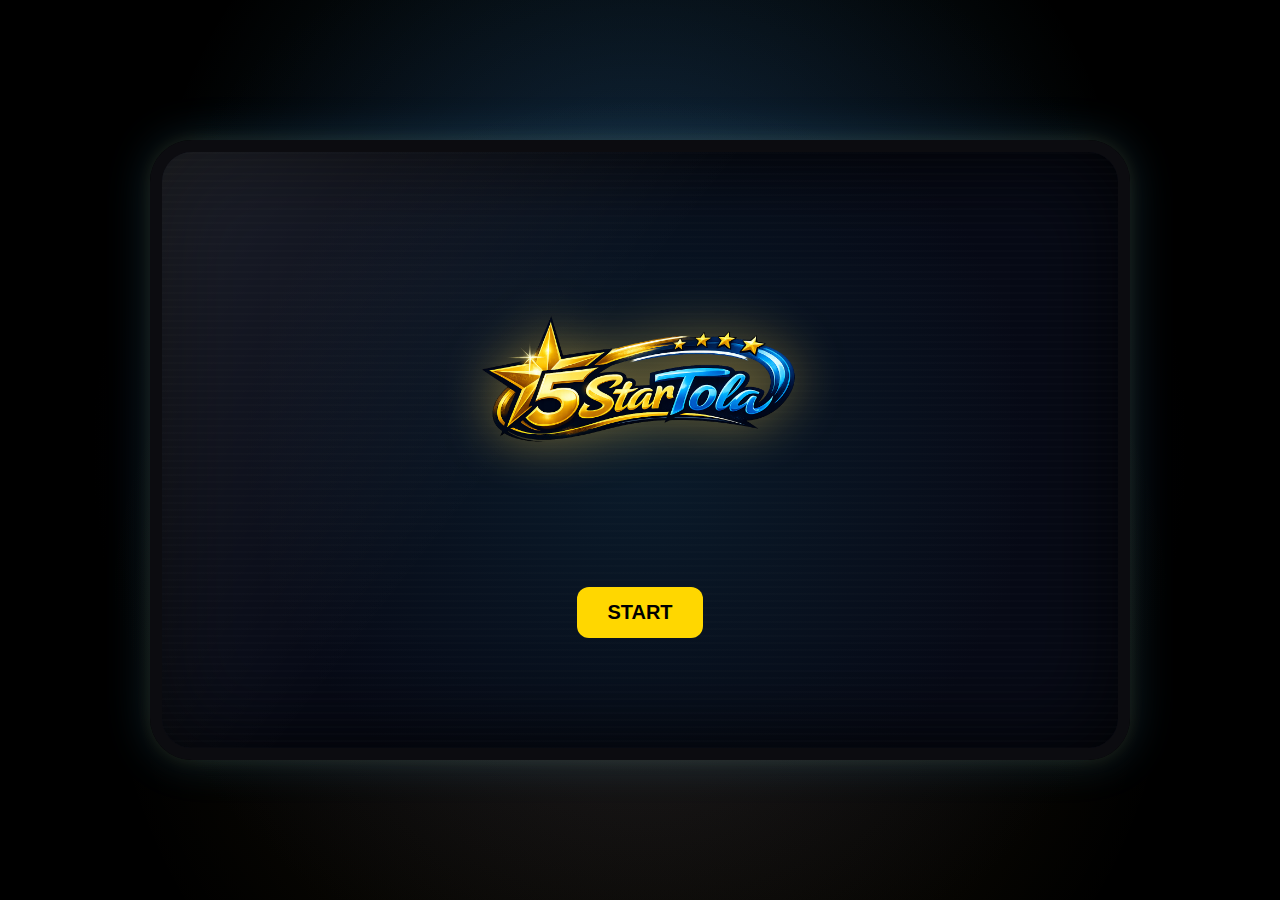
<file: index.html>
<!DOCTYPE html>
<html>
<head>
<meta charset="UTF-8" />
<title>5 Star Tola</title>
<link rel="stylesheet" href="style.css" />
<link rel="icon" type="image/x-icon" href="assets/pacboy.png" />

<!-- Pixel font -->
<link rel="preconnect" href="https://fonts.googleapis.com" />
<link rel="preconnect" href="https://fonts.gstatic.com" crossorigin />
<link href="https://fonts.googleapis.com/css2?family=Press+Start+2P&display=swap" rel="stylesheet" />
</head>

<body>

<div class="arcadeFrame">
  <div class="screen">
    <div class="home">
      <img src="assets/5starlogo.png" class="logo" alt="5 Star Tola">

      <!-- Pixel stars -->
      <div class="starRow" aria-hidden="true">
        <span class="pxStar"></span>
        <span class="pxStar"></span>
        <span class="pxStar"></span>
        <span class="pxStar"></span>
        <span class="pxStar"></span>
      </div>

      <button class="startBtn" onclick="startGame()">
        START
      </button>
    </div>
  </div>
</div>

<script>
function startGame() {
  window.location.href = "select.html";
}
</script>

</body>
</html>
</file>
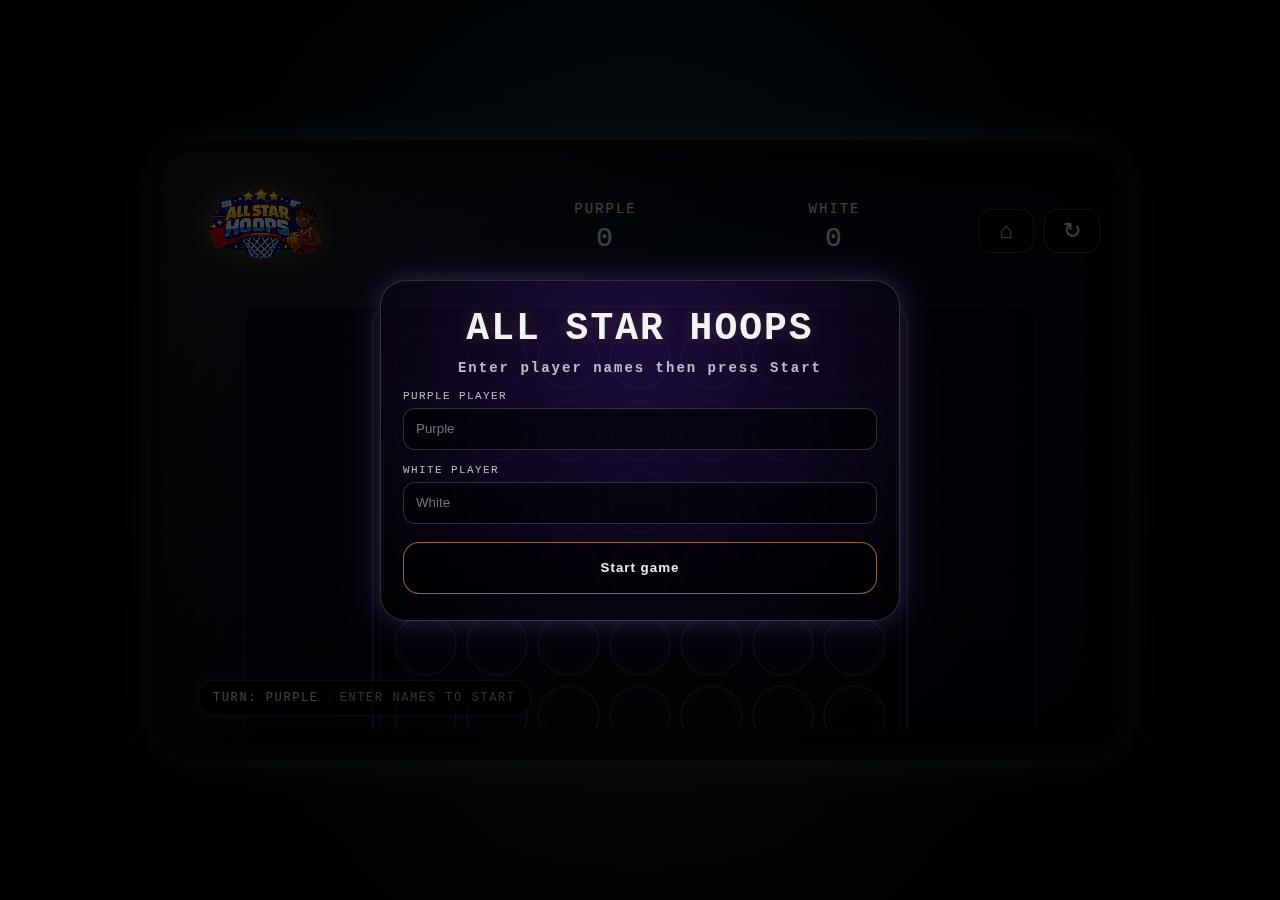
<file: allstar.html>
<!doctype html>
<html lang="en">
<head>
  <meta charset="utf-8" />
  <meta name="viewport" content="width=device-width,initial-scale=1" />
  <title>5StarTola | All Star Hoops</title>
  <link rel="stylesheet" href="allstar.css" />
</head>
<body>
  <div class="arcadeFrame">
    <div class="screen">
      <div class="bbWrap2">

        <div class="pmHud">
          <div class="pmLeft">
            <img class="pmLogo" src="assets/allstarhoopslogo.png" alt="5StarTola" />
          </div>

          <div class="pmCenter">
            <div class="pmLabels">
              <div id="pLabel">PURPLE</div>
              <div id="wLabel">WHITE</div>
            </div>
            <div class="pmScores">
              <div id="pScore">0</div>
              <div id="wScore">0</div>
            </div>
          </div>

          <div class="pmRight">
            <button class="pmHomeBtn" id="homeBtn" title="Home">⌂</button>
            <button class="pmHomeBtn" id="resetBtn" title="Reset">↻</button>
          </div>
        </div>

        <div class="pmStage">
          <canvas id="game" width="840" height="520" aria-label="All Star Hoops Connect 4"></canvas>

          <div class="bbLivesBar">
            <div id="livesTrack">
              <div id="turnPill">TURN: PURPLE</div>
              <div id="statusPill">FIRST TO CONNECT 4</div>
            </div>
          </div>
        </div>

      </div>
    </div>
  </div>

  <!-- Pre game name popup -->
  <div id="startModal" class="modal" role="dialog" aria-modal="true">
    <div class="modalCard">
      <div class="modalTitle">ALL STAR HOOPS</div>
      <div class="modalSub">Enter player names then press Start</div>

      <div class="formRow">
        <label class="nameLabel" for="startPurple">Purple player</label>
        <input id="startPurple" class="nameInput" type="text" maxlength="12" placeholder="Purple" />
      </div>

      <div class="formRow">
        <label class="nameLabel" for="startWhite">White player</label>
        <input id="startWhite" class="nameInput" type="text" maxlength="12" placeholder="White" />
      </div>

      <button id="startBtn" class="modalBtn">Start game</button>
    </div>
  </div>

  <!-- Win popup -->
  <div id="winModal" class="modal hidden" role="dialog" aria-modal="true">
    <div class="modalCard">
      <div id="winTitle" class="modalTitle">PURPLE WINS</div>
      <div id="winSub" class="modalSub">CONNECT 4</div>
      <button id="playAgainBtn" class="modalBtn">Play again</button>
    </div>
  </div>

  <script src="allstar.js"></script>
</body>
</html>
</file>
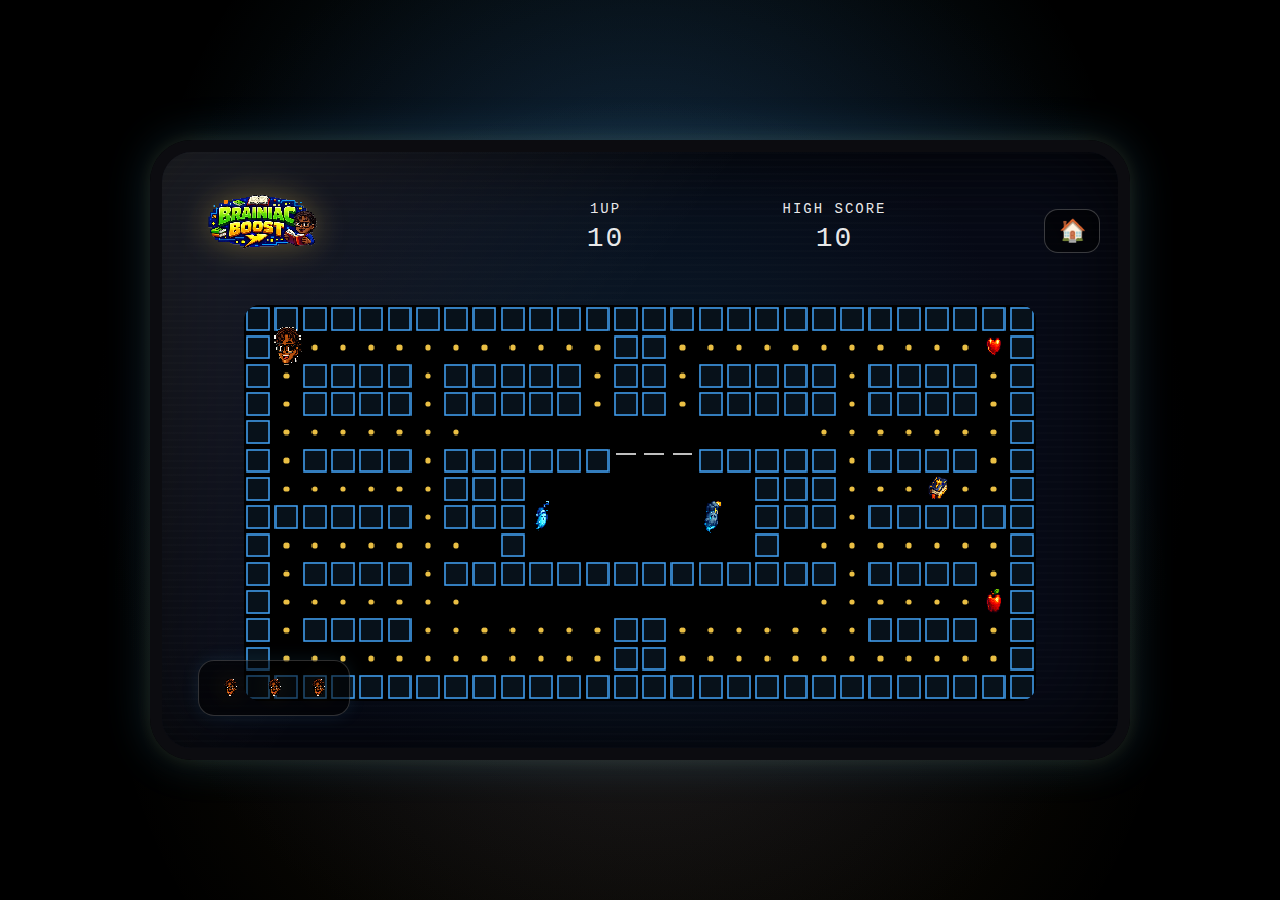
<file: brainiac.html>
<!DOCTYPE html>
<html>
<head>
  <meta charset="UTF-8" />
  <title>Brainiac Boost</title>
  <link rel="stylesheet" href="brainiac.css" />
</head>
<body>

<div class="arcadeFrame">
  <div class="screen">
    <div class="bbWrap2">

      <div class="pmHud">
        <div class="pmLeft">
          <img class="pmLogo" src="assets/bblogo.png" alt="Brainiac Boost logo" />
        </div>

        <div class="pmCenter">
          <div class="pmLabels">
            <div>1UP</div>
            <div>HIGH SCORE</div>
          </div>
          <div class="pmScores">
            <div id="score">0</div>
            <div id="high">0</div>
          </div>
        </div>

        <div class="pmRight">
          <button class="pmHomeBtn" id="homeBtn" title="Home">🏠</button>
        </div>
      </div>

      <div class="pmStage">
        <canvas id="game"></canvas>

        <div class="bbLivesBar">
          <div id="livesTrack"></div>
        </div>
      </div>

    </div>
  </div>
</div>

<script src="brainiac.js"></script>
</body>
</html>
</file>
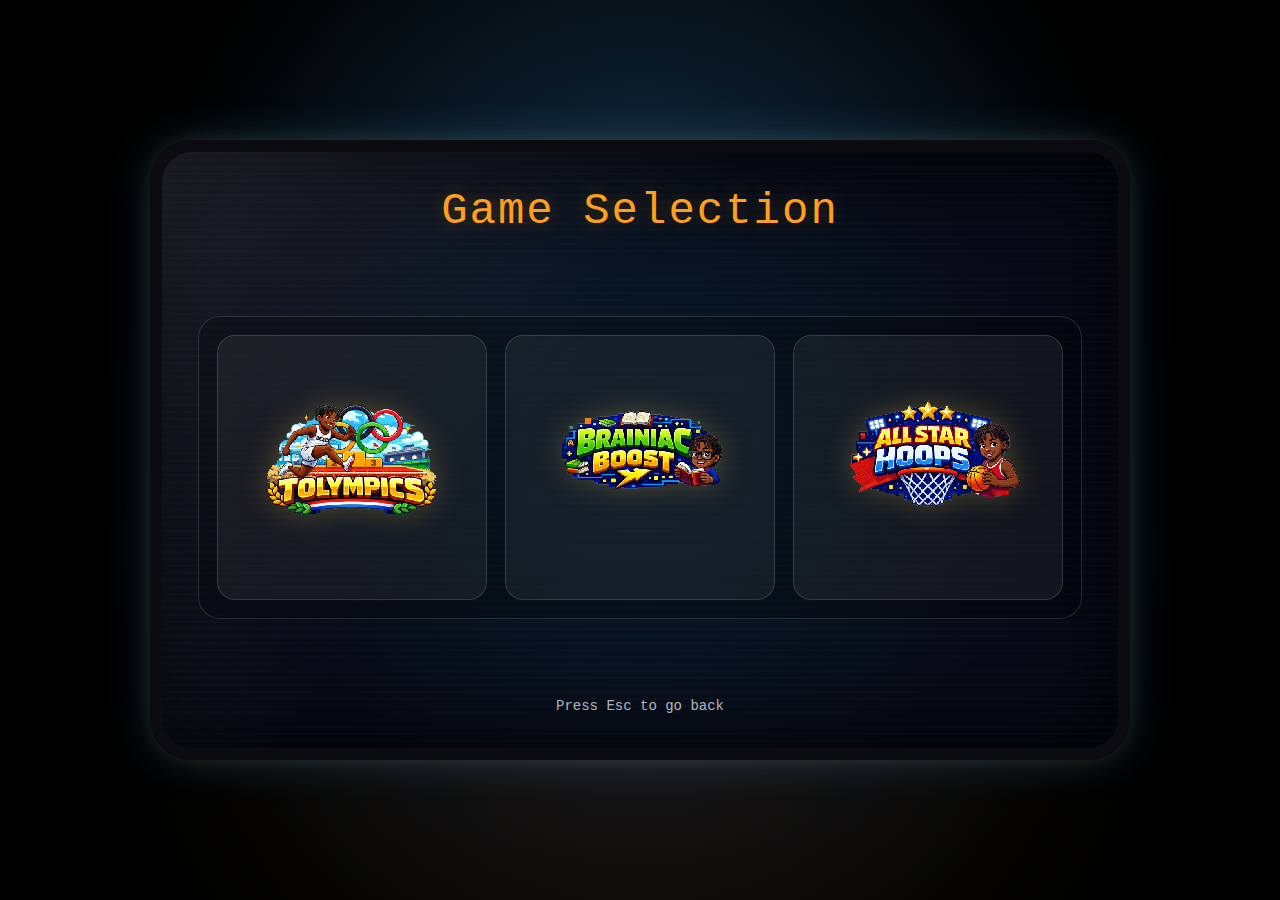
<file: select.html>
<!DOCTYPE html>
<html>
<head>
<meta charset="UTF-8">
<title>5 Star Tola </title>
<link rel="stylesheet" href="style.css">
</head>

<body>

<div class="arcadeFrame">
  <div class="screen">

    <div class="selectWrap">
      <div class="selectHeader">
        <div class="selectTitle">Game Selection</div>
      </div>

      <div class="selectGrid">
        <a class="selectCard" href="#">
          <img src="assets/tolympicslogo.png" alt="Tolympics">
        </a>

        <a class="selectCard" href="brainiac.html">
  <img src="assets/bblogo.png" alt="Brainiac Boost">
  <div class="selectName"></div>

        </a>

        <a class="selectCard" href="#">
          <img src="assets/allstarhoopslogo.png" alt="All Star Hoops">
        </a>
      </div>

      <div class="selectFooter">Press Esc to go back</div>
    </div>

  </div>
</div>

<script>
document.addEventListener("keydown", (e) => {
  if (e.key === "Escape") window.location.href = "index.html";
});
</script>

</body>
</html>
</file>
<file: style.css>
:root{
  --bg:#05050b;
  --deep:#070a16;
  --panel:#0a1b2b;
  --bezel:#0c0c10;
  --neon:#4cc9ff;
  --gold:#f7c948;
  --orange:#ff9f1c;
  --white:rgba(255,255,255,.92);
  --muted:rgba(255,255,255,.7);
  --stroke:rgba(255,255,255,.14);
}

*{ box-sizing:border-box; }

html, body{ height:100%; }

body{
  margin:0;
  background: var(--bg);
  color: var(--white);
  font-family: ui-monospace, SFMono-Regular, Menlo, Monaco, Consolas, "Liberation Mono", "Courier New", monospace;
  overflow:hidden;
}

.arcadeFrame{
  height:100vh;
  display:flex;
  align-items:center;
  justify-content:center;
  background:
    radial-gradient(circle at 50% 30%, rgba(76,201,255,.18), transparent 55%),
    radial-gradient(circle at 50% 70%, rgba(247,201,72,.10), transparent 60%),
    radial-gradient(circle at center, #0a0f2a 0%, #000 70%);
}

.screen{
  position:relative;
  width: 980px;
  height: 620px;
  border-radius: 42px;
  background: radial-gradient(circle at center, var(--panel) 0%, var(--deep) 70%);
  border: 12px solid var(--bezel);
  box-shadow:
    inset 0 0 90px rgba(0,0,0,.92),
    0 0 45px rgba(76,201,255,.18),
    0 0 18px rgba(247,201,72,.10);
  overflow:hidden;
}

.screen::before{
  content:"";
  position:absolute;
  inset:-35%;
  background: linear-gradient(120deg, rgba(255,255,255,.16), transparent 45%);
  transform: rotate(8deg);
  pointer-events:none;
}

.screen::after{
  content:"";
  position:absolute;
  inset:0;
  background:
    repeating-linear-gradient(
      to bottom,
      rgba(255,255,255,.03),
      rgba(255,255,255,.03) 2px,
      transparent 2px,
      transparent 7px
    );
  opacity:.35;
  pointer-events:none;
}

.home{
  height:100%;
  display:flex;
  flex-direction:column;
  justify-content:center;
  align-items:center;
  gap: 22px;
  position:relative;
  z-index:2;
}

.logo{
  width: 420px;
  max-width: 70%;
  animation: logoSpin 10s linear infinite;
  filter: drop-shadow(0 0 26px rgba(247,201,72,.45));
}

.press{
  color: var(--gold);
  font-size: 22px;
  letter-spacing: 1px;
  text-shadow: 0 0 16px rgba(247,201,72,.25);
  animation: blink 1.15s infinite;
}

@keyframes logoSpin{
  from{ transform: rotateY(0deg); }
  to{ transform: rotateY(360deg); }
}

@keyframes blink{
  50%{ opacity:0; }
}

.selectWrap{
  height:100%;
  padding: 34px 36px;
  display:flex;
  flex-direction:column;
  justify-content:space-between;
  position:relative;
  z-index:2;
}

.selectHeader{
  text-align:center;
}

.selectTitle{
  font-size: 44px;
  letter-spacing: 2px;
  color: var(--orange);
  text-shadow: 0 0 18px rgba(255,159,28,.25);
}

.selectSub{
  margin-top: 8px;
  font-size: 14px;
  letter-spacing: 2px;
  color: var(--muted);
}

.selectGrid{
  display:grid;
  grid-template-columns: repeat(3, 1fr);
  gap: 18px;
  padding: 18px;
  border-radius: 22px;
  background: rgba(0,0,0,.22);
  border: 1px solid var(--stroke);
}

.selectCard{
  border-radius: 18px;
  padding: 14px;
  background: rgba(255,255,255,.06);
  border: 1px solid var(--stroke);
  cursor: pointer;
  transition: transform .15s ease, box-shadow .15s ease, border-color .15s ease;
  text-align:center;
  text-decoration:none;
  color: var(--white);
  display:block;
}

.selectCard:hover{
  transform: translateY(-3px);
  border-color: rgba(76,201,255,.7);
  box-shadow: 0 0 18px rgba(76,201,255,.22);
}

.selectCard img{
  width: 100%;
  height: 220px;
  object-fit: contain;
  image-rendering: pixelated;
  filter: drop-shadow(0 0 14px rgba(247,201,72,.25));
}

.selectName{
  margin-top: 10px;
  font-size: 16px;
  color: var(--gold);
  letter-spacing: 1px;
}

.selectFooter{
  text-align:center;
  font-size: 14px;
  color: var(--muted);
}
.bbWrap{
  height:100%;
  padding: 26px 28px;
  display:flex;
  flex-direction:column;
  justify-content:space-between;
  position:relative;
  z-index:2;
}

.bbHud{
  text-align:center;
}

.bbTitle{
  font-size: 34px;
  letter-spacing: 2px;
  color: #ff9f1c;
}

.bbSub{
  margin-top: 8px;
  font-size: 14px;
  letter-spacing: 1px;
  color: rgba(255,255,255,.7);
}

.bbStats{
  margin-top: 10px;
  color: #f7c948;
  font-size: 16px;
  letter-spacing: 1px;
}

.bbStage{
  display:flex;
  justify-content:center;
  align-items:center;
}

#game{
  display:block;
  margin: 0 auto;

  width: auto;                
  max-width: 72%;             

  height: auto;               
  max-height: 62vh;           

  border-radius: 16px;
  background: rgba(0,0,0,.70);
  image-rendering: pixelated;
}



.bbFooter{
  text-align:center;
  font-size: 14px;
  color: rgba(255,255,255,.7);
}

.bbHudMinimal{
  text-align:center;
  padding-top: 10px;
  position: relative;
  z-index: 2;
}

.bbScoreOnly{
  color: #f7c948;
  font-size: 18px;
  letter-spacing: 1px;
}

.bbWrap{
  height:100%;
  padding: 18px 20px 22px;
  display:flex;
  flex-direction:column;
  justify-content:flex-start;
  gap: 10px;
  position:relative;
  z-index:2;
}

.bbWrap2{
  height:100%;
  padding: 14px 18px 18px;
  display:flex;
  flex-direction:column;
  gap: 10px;
  position:relative;
  z-index:2;
}

.pmHud{
  display:grid;
  grid-template-columns: 320px 1fr 160px;
  align-items:center;
}


.pmLeft{
  font-size: 22px;
  letter-spacing: 2px;
  padding-top: 4px;
}

.pmCenter{
  text-align:center;
}

.pmLabels{
  display:grid;
  grid-template-columns: 1fr 1fr;
  gap: 18px;
  font-size: 14px;
  letter-spacing: 2px;
  color: rgba(255,255,255,.92);
}

.pmScores{
  margin-top: 6px;
  display:grid;
  grid-template-columns: 1fr 1fr;
  gap: 18px;
  font-size: 18px;
  letter-spacing: 2px;
  color: rgba(255,255,255,.92);
}

.pmRight{
  display:flex;
  justify-content:flex-end;
  padding-top: 6px;
}

.pmStage{
  display:flex;
  justify-content:center;
  align-items:flex-start;
  flex: 1;
  padding-top: 8px;
  overflow:hidden;
}


#game{
  width: 96%;
  height: auto;
  border-radius: 16px;
  background: rgba(0,0,0,.55);
  image-rendering: pixelated;
}

.pmLogo{
  height: 92px;
  width: auto;
  image-rendering: pixelated;
  filter: drop-shadow(0 0 16px rgba(247,201,72,.32));
}


#game{
  width: 86%;
  height: auto;
  border-radius: 16px;
  background: rgba(0,0,0,.70);
  image-rendering: pixelated;
}
.pmHomeBtn{
  width: 56px;
  height: 44px;
  display:flex;
  align-items:center;
  justify-content:center;
  background: rgba(0,0,0,.55);
  border: 1px solid rgba(255,255,255,.22);
  border-radius: 14px;
  cursor:pointer;
  font-size: 22px;
  line-height: 1;
}

.pmHomeBtn:hover{
  border-color: rgba(247,201,72,.65);
  box-shadow: 0 0 14px rgba(247,201,72,.18);
}
.bbLivesBar{
  margin-top: 8px;
  display:flex;
  justify-content:center;
  align-items:center;
}

.bbLivesTrack{
  display:flex;
  gap: 10px;
  padding: 8px 12px;
  border-radius: 14px;
  background: rgba(0,0,0,.45);
  border: 1px solid rgba(255,255,255,.18);
}
.bbLifeIcon{
  width: 22px;
  height: 22px;
  image-rendering: pixelated;
  filter: drop-shadow(0 0 10px rgba(247,201,72,.12));
  opacity: .95;
}
.pmStage{
  position: relative;
}

.bbLivesBar{
  position:absolute;
  bottom: 10px;
  left: 16px;
  pointer-events:none;
}

#livesTrack{
  display:flex;
  gap: 6px;
}

.bbLifeIcon{
  width: 18px;
  height: 18px;
  image-rendering: pixelated;
  opacity:.95;
  filter: drop-shadow(0 0 6px rgba(247,201,72,.2));
}

.startBtn {
  padding: 14px 30px;
  font-size: 20px;
  border-radius: 12px;
  border: none;
  cursor: pointer;
  background: gold;
  color: black;
  font-weight: bold;
  transition: 0.2s;
}

.startBtn:hover {
  transform: scale(1.08);
}
</file>
<file: allstar.css>
:root{
  --bg:#05050b;
  --deep:#070a16;
  --panel:#0a1b2b;
  --bezel:#0c0c10;
  --gold:#f7c948;
  --white:rgba(255,255,255,.92);
  --muted:rgba(255,255,255,.7);
  --stroke:rgba(255,255,255,.18);

  --purple:#7a2cff;
  --purewhite:#ffffff;
}

*{ box-sizing:border-box; }
html, body{ height:100%; }

body{
  margin:0;
  background: var(--bg);
  color: var(--white);
  font-family: ui-monospace, SFMono-Regular, Menlo, Monaco, Consolas, "Liberation Mono", "Courier New", monospace;
  overflow:hidden;
}

.arcadeFrame{
  height:100vh;
  display:flex;
  align-items:center;
  justify-content:center;
  background:
    radial-gradient(circle at 50% 30%, rgba(76,201,255,.18), transparent 55%),
    radial-gradient(circle at 50% 70%, rgba(247,201,72,.10), transparent 60%),
    radial-gradient(circle at center, #0a0f2a 0%, #000 70%);
}

.screen{
  position:relative;
  width: 980px;
  height: 620px;
  border-radius: 42px;
  background: radial-gradient(circle at center, var(--panel) 0%, var(--deep) 70%);
  border: 12px solid var(--bezel);
  box-shadow:
    inset 0 0 90px rgba(0,0,0,.92),
    0 0 45px rgba(76,201,255,.18),
    0 0 18px rgba(247,201,72,.10);
  overflow:hidden;
}

.screen::before{
  content:"";
  position:absolute;
  inset:-35%;
  background: linear-gradient(120deg, rgba(255,255,255,.16), transparent 45%);
  transform: rotate(8deg);
  pointer-events:none;
}

.screen::after{
  content:"";
  position:absolute;
  inset:0;
  background:
    repeating-linear-gradient(
      to bottom,
      rgba(255,255,255,.03),
      rgba(255,255,255,.03) 2px,
      transparent 2px,
      transparent 7px
    );
  opacity:.35;
  pointer-events:none;
}

.bbWrap2{
  height:100%;
  padding: 16px 18px 18px;
  display:flex;
  flex-direction:column;
  gap: 10px;
  position:relative;
  z-index:2;
}

.pmHud{
  display:grid;
  grid-template-columns: 320px 1fr 160px;
  align-items:center;
}

.pmLeft{ padding-top: 6px; }

.pmLogo{
  height: 108px;
  width: auto;
  image-rendering: pixelated;
  filter: drop-shadow(0 0 16px rgba(247,201,72,.32));
}

.pmCenter{ text-align:center; }

.pmLabels{
  display:grid;
  grid-template-columns: 1fr 1fr;
  gap: 18px;
  font-size: 14px;
  letter-spacing: 2px;
  color: var(--white);
}

.pmScores{
  margin-top: 6px;
  display:grid;
  grid-template-columns: 1fr 1fr;
  gap: 18px;
  font-size: 28px;
  letter-spacing: 2px;
  color: var(--white);
}

.pmRight{
  display:flex;
  justify-content:flex-end;
  padding-top: 6px;
}

.pmHomeBtn{
  width: 56px;
  height: 44px;
  display:flex;
  align-items:center;
  justify-content:center;
  background: rgba(0,0,0,.55);
  border: 1px solid rgba(255,255,255,.22);
  border-radius: 14px;
  cursor:pointer;
  font-size: 22px;
  line-height: 1;
  color: var(--white);
}

.pmHomeBtn:hover{
  border-color: rgba(247,201,72,.65);
  box-shadow: 0 0 14px rgba(247,201,72,.18);
}

.pmStage{
  position: relative;
  display:flex;
  justify-content:center;
  align-items:flex-start;
  flex: 1;
  padding-top: 8px;
  overflow:hidden;
}

#game{
  width: 86%;
  height: auto;
  border-radius: 16px;
  background: rgba(0,0,0,.70);
  image-rendering: pixelated;
  border: 1px solid rgba(255,255,255,.12);
}

.bbLivesBar{
  position:absolute;
  bottom: 14px;
  left: 18px;
  pointer-events:none;
}

#livesTrack{
  display:flex;
  gap: 10px;
  padding: 10px 14px;
  border-radius: 16px;
  background: rgba(0,0,0,.55);
  border: 1px solid var(--stroke);
  box-shadow: 0 0 18px rgba(76,201,255,.10);
  align-items:center;
}

#turnPill, #statusPill{
  font-size: 12px;
  letter-spacing: 1.6px;
  color: var(--white);
  white-space:nowrap;
}

#turnPill{
  padding-right: 10px;
  border-right: 1px solid rgba(255,255,255,.14);
}

#statusPill{
  color: var(--muted);
}

.modal{
  position:fixed;
  inset:0;
  display:flex;
  align-items:center;
  justify-content:center;
  background: rgba(0,0,0,.72);
  z-index: 9999;
}

.hidden{ display:none; }

.modalCard{
  width: min(520px, 92vw);
  border-radius: 26px;
  padding: 26px 22px;
  background: radial-gradient(circle at 50% 20%, rgba(122,44,255,.22), rgba(0,0,0,.88));
  border: 1px solid rgba(255,255,255,.18);
  box-shadow:
    0 0 40px rgba(122,44,255,.22),
    0 0 22px rgba(255,255,255,.10);
  text-align:center;
}

.modalTitle{
  font-size: 38px;
  letter-spacing: 2px;
  font-weight: 900;
  color: rgba(255,255,255,.95);
  text-shadow: 0 0 18px rgba(247,201,72,.18);
}

.modalSub{
  margin-top: 10px;
  font-size: 14px;
  letter-spacing: 2px;
  color: rgba(255,255,255,.72);
  font-weight: 800;
}

.modalBtn{
  margin-top: 18px;
  width: 100%;
  height: 52px;
  border-radius: 16px;
  border: 1px solid rgba(247,201,72,.55);
  background: rgba(0,0,0,.55);
  color: rgba(255,255,255,.92);
  font-weight: 900;
  letter-spacing: 1px;
  cursor:pointer;
}

.modalBtn:hover{
  box-shadow: 0 0 18px rgba(247,201,72,.16);
}

.nameRow{
  margin-top: 10px;
  display:flex;
  flex-direction:column;
  gap: 6px;
  max-width: 220px;
}

.nameLabel{
  font-size: 11px;
  letter-spacing: 1.4px;
  color: rgba(255,255,255,.72);
  text-transform: uppercase;
}

.nameInput{
  height: 38px;
  border-radius: 12px;
  padding: 0 12px;
  background: rgba(0,0,0,.55);
  border: 1px solid rgba(255,255,255,.18);
  color: rgba(255,255,255,.92);
  outline: none;
}

.nameInput:focus{
  border-color: rgba(247,201,72,.55);
  box-shadow: 0 0 14px rgba(247,201,72,.12);
}

.pmRight{
  display:flex;
  justify-content:flex-end;
  gap: 10px;
  padding-top: 6px;
}

.formRow{
  margin-top: 14px;
  display:flex;
  flex-direction:column;
  gap: 6px;
  text-align:left;
}

.nameLabel{
  font-size: 11px;
  letter-spacing: 1.4px;
  color: rgba(255,255,255,.72);
  text-transform: uppercase;
}

.nameInput{
  height: 42px;
  border-radius: 12px;
  padding: 0 12px;
  background: rgba(0,0,0,.55);
  border: 1px solid rgba(255,255,255,.18);
  color: rgba(255,255,255,.92);
  outline: none;
}

.nameInput:focus{
  border-color: rgba(247,201,72,.55);
  box-shadow: 0 0 14px rgba(247,201,72,.12);
}
</file>
<file: brainiac.css>
:root{
  --bg:#05050b;
  --deep:#070a16;
  --panel:#0a1b2b;
  --bezel:#0c0c10;
  --gold:#f7c948;
  --white:rgba(255,255,255,.92);
  --muted:rgba(255,255,255,.7);
  --stroke:rgba(255,255,255,.18);
}

*{ box-sizing:border-box; }
html, body{ height:100%; }

body{
  margin:0;
  background: var(--bg);
  color: var(--white);
  font-family: ui-monospace, SFMono-Regular, Menlo, Monaco, Consolas, "Liberation Mono", "Courier New", monospace;
  overflow:hidden;
}

.arcadeFrame{
  height:100vh;
  display:flex;
  align-items:center;
  justify-content:center;
  background:
    radial-gradient(circle at 50% 30%, rgba(76,201,255,.18), transparent 55%),
    radial-gradient(circle at 50% 70%, rgba(247,201,72,.10), transparent 60%),
    radial-gradient(circle at center, #0a0f2a 0%, #000 70%);
}

.screen{
  position:relative;
  width: 980px;
  height: 620px;
  border-radius: 42px;
  background: radial-gradient(circle at center, var(--panel) 0%, var(--deep) 70%);
  border: 12px solid var(--bezel);
  box-shadow:
    inset 0 0 90px rgba(0,0,0,.92),
    0 0 45px rgba(76,201,255,.18),
    0 0 18px rgba(247,201,72,.10);
  overflow:hidden;
}

.screen::before{
  content:"";
  position:absolute;
  inset:-35%;
  background: linear-gradient(120deg, rgba(255,255,255,.16), transparent 45%);
  transform: rotate(8deg);
  pointer-events:none;
}

.screen::after{
  content:"";
  position:absolute;
  inset:0;
  background:
    repeating-linear-gradient(
      to bottom,
      rgba(255,255,255,.03),
      rgba(255,255,255,.03) 2px,
      transparent 2px,
      transparent 7px
    );
  opacity:.35;
  pointer-events:none;
}

.bbWrap2{
  height:100%;
  padding: 16px 18px 18px;
  display:flex;
  flex-direction:column;
  gap: 10px;
  position:relative;
  z-index:2;
}

.pmHud{
  display:grid;
  grid-template-columns: 320px 1fr 160px;
  align-items:center;
}

.pmLeft{ padding-top: 6px; }

.pmLogo{
  height: 108px;
  width: auto;
  image-rendering: pixelated;
  filter: drop-shadow(0 0 16px rgba(247,201,72,.32));
}

.pmCenter{ text-align:center; }

.pmLabels{
  display:grid;
  grid-template-columns: 1fr 1fr;
  gap: 18px;
  font-size: 14px;
  letter-spacing: 2px;
  color: var(--white);
}

.pmScores{
  margin-top: 6px;
  display:grid;
  grid-template-columns: 1fr 1fr;
  gap: 18px;
  font-size: 28px;
  letter-spacing: 2px;
  color: var(--white);
}

.pmRight{
  display:flex;
  justify-content:flex-end;
  padding-top: 6px;
}

.pmHomeBtn{
  width: 56px;
  height: 44px;
  display:flex;
  align-items:center;
  justify-content:center;
  background: rgba(0,0,0,.55);
  border: 1px solid rgba(255,255,255,.22);
  border-radius: 14px;
  cursor:pointer;
  font-size: 22px;
  line-height: 1;
}

.pmHomeBtn:hover{
  border-color: rgba(247,201,72,.65);
  box-shadow: 0 0 14px rgba(247,201,72,.18);
}

.pmStage{
  position: relative;
  display:flex;
  justify-content:center;
  align-items:flex-start;
  flex: 1;
  padding-top: 8px;
  overflow:hidden;
}

#game{
  width: 86%;
  height: auto;
  border-radius: 16px;
  background: rgba(0,0,0,.70);
  image-rendering: pixelated;
}

.bbLivesBar{
  position:absolute;
  bottom: 14px;
  left: 18px;
  pointer-events:none;
}

#livesTrack{
  display:flex;
  gap: 10px;
  padding: 10px 14px;
  border-radius: 16px;
  background: rgba(0,0,0,.55);
  border: 1px solid var(--stroke);
  box-shadow: 0 0 18px rgba(76,201,255,.10);
}

.bbLifeIcon{
  width: 34px;
  height: 34px;
  image-rendering: pixelated;
  opacity:.98;
  filter: drop-shadow(0 0 12px rgba(247,201,72,.18));
}
</file>
